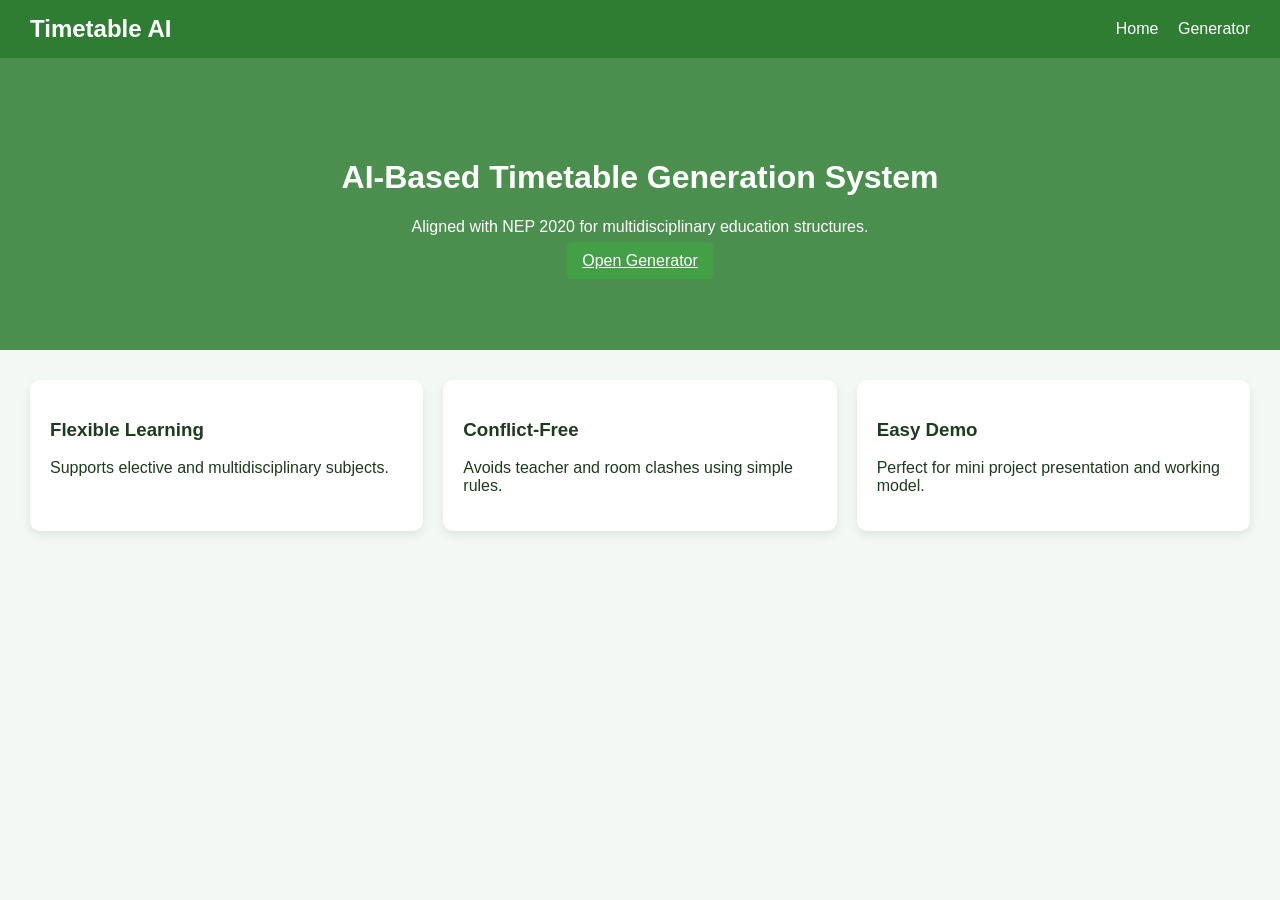
<file: index.html>
<!DOCTYPE html>
<html lang="en">
<head>
  <meta charset="UTF-8" />
  <meta name="viewport" content="width=device-width, initial-scale=1.0" />
  <title>NEP 2020 Timetable Generator</title>
  <link rel="stylesheet" href="style.css" />
</head>
<body>
  <header>
    <div class="logo">Timetable AI</div>
    <nav>
      <a href="index.html">Home</a>
      <a href="timetable.html">Generator</a>
    </nav>
  </header>

  <main class="hero">
    <h1>AI-Based Timetable Generation System</h1>
    <p>Aligned with NEP 2020 for multidisciplinary education structures.</p>
    <a class="btn" href="timetable.html">Open Generator</a>
  </main>

  <section class="features">
    <div class="card">
      <h3>Flexible Learning</h3>
      <p>Supports elective and multidisciplinary subjects.</p>
    </div>
    <div class="card">
      <h3>Conflict-Free</h3>
      <p>Avoids teacher and room clashes using simple rules.</p>
    </div>
    <div class="card">
      <h3>Easy Demo</h3>
      <p>Perfect for mini project presentation and working model.</p>
    </div>
  </section>
</body>
</html>
</file>
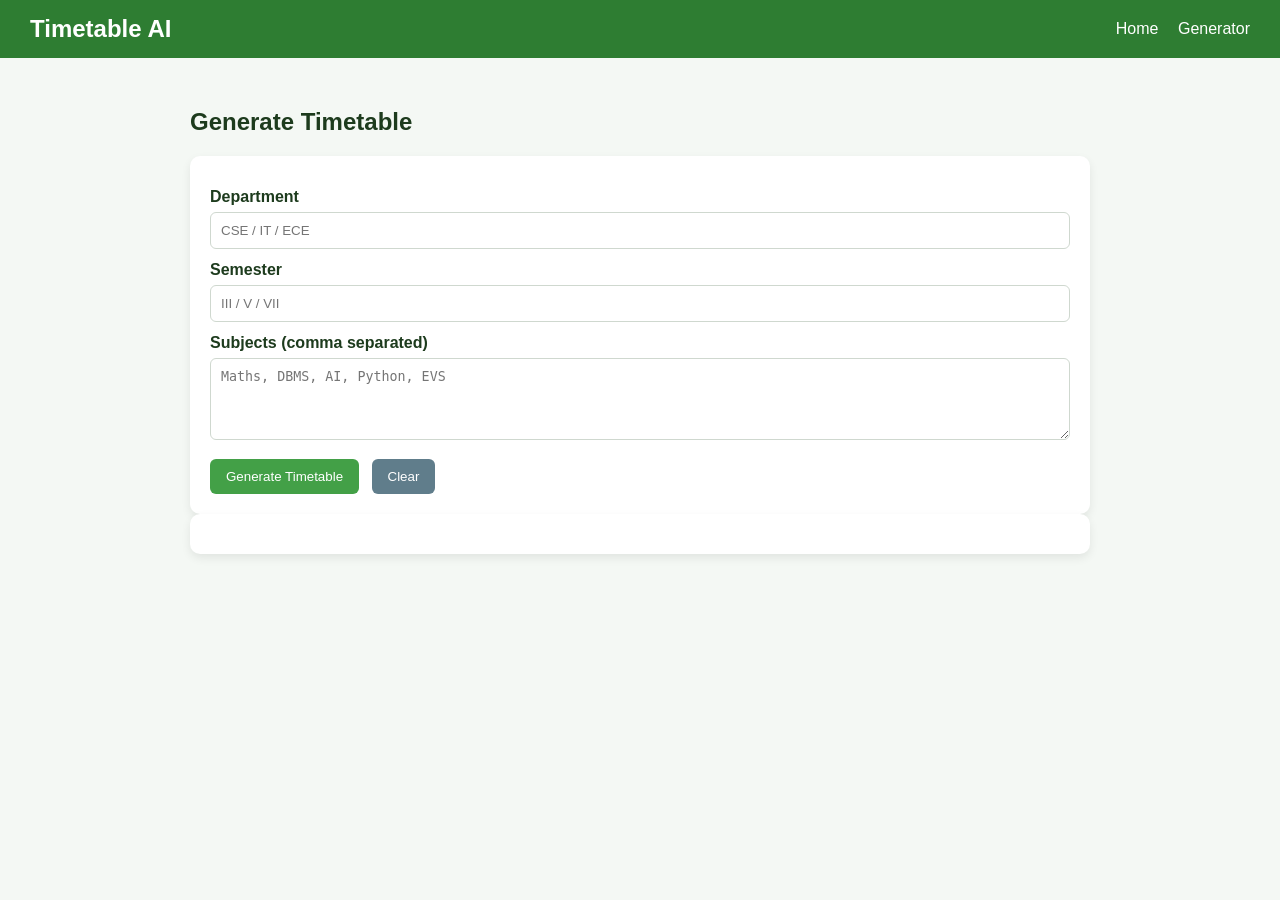
<file: timetable.html>
<!DOCTYPE html>
<html lang="en">
<head>
  <meta charset="UTF-8" />
  <meta name="viewport" content="width=device-width, initial-scale=1.0" />
  <title>Timetable Generator</title>
  <link rel="stylesheet" href="style.css" />
</head>
<body>
  <header>
    <div class="logo">Timetable AI</div>
    <nav>
      <a href="index.html">Home</a>
      <a href="timetable.html">Generator</a>
    </nav>
  </header>

  <main class="container">
    <h2>Generate Timetable</h2>

    <div class="form-box">
      <label>Department</label>
      <input type="text" id="department" placeholder="CSE / IT / ECE" />

      <label>Semester</label>
      <input type="text" id="semester" placeholder="III / V / VII" />

      <label>Subjects (comma separated)</label>
      <textarea id="subjects" rows="4" placeholder="Maths, DBMS, AI, Python, EVS"></textarea>

      <button class="btn" onclick="generateTimetable()">Generate Timetable</button>
      <button class="btn secondary" onclick="clearTable()">Clear</button>
    </div>

    <div id="output" class="output"></div>
  </main>

  <script src="script.js"></script>
</body>
</html>
</file>
<file: style.css>
body {
  margin: 0;
  font-family: Arial, sans-serif;
  background: #f4f8f4;
  color: #1d3b1d;
}

header {
  display: flex;
  justify-content: space-between;
  align-items: center;
  padding: 15px 30px;
  background: #2e7d32;
  color: white;
}

.logo {
  font-size: 24px;
  font-weight: bold;
}

nav a {
  color: white;
  text-decoration: none;
  margin-left: 15px;
}

.hero {
  text-align: center;
  padding: 80px 20px;
  background: linear-gradient(rgba(46,125,50,0.85), rgba(46,125,50,0.85)),
              url('https://images.unsplash.com/photo-1527977966376-8c0a0b2d0f9b?auto=format&fit=crop&w=1200&q=60');
  background-size: cover;
  color: white;
}

.features {
  display: grid;
  grid-template-columns: repeat(auto-fit, minmax(220px, 1fr));
  gap: 20px;
  padding: 30px;
}

.card, .form-box, .output {
  background: white;
  padding: 20px;
  border-radius: 10px;
  box-shadow: 0 4px 10px rgba(0,0,0,0.08);
}

.container {
  padding: 30px;
  max-width: 900px;
  margin: auto;
}

label {
  display: block;
  margin-top: 12px;
  margin-bottom: 6px;
  font-weight: bold;
}

input, textarea {
  width: 100%;
  padding: 10px;
  border: 1px solid #cfd8cf;
  border-radius: 6px;
  box-sizing: border-box;
}

.btn {
  margin-top: 15px;
  padding: 10px 16px;
  background: #43a047;
  color: white;
  border: none;
  border-radius: 6px;
  cursor: pointer;
}

.secondary {
  background: #607d8b;
  margin-left: 8px;
}

table {
  width: 100%;
  border-collapse: collapse;
  margin-top: 15px;
}

th, td {
  border: 1px solid #d9e3d9;
  padding: 10px;
  text-align: center;
}

th {
  background: #e8f5e9;
}
</file>
